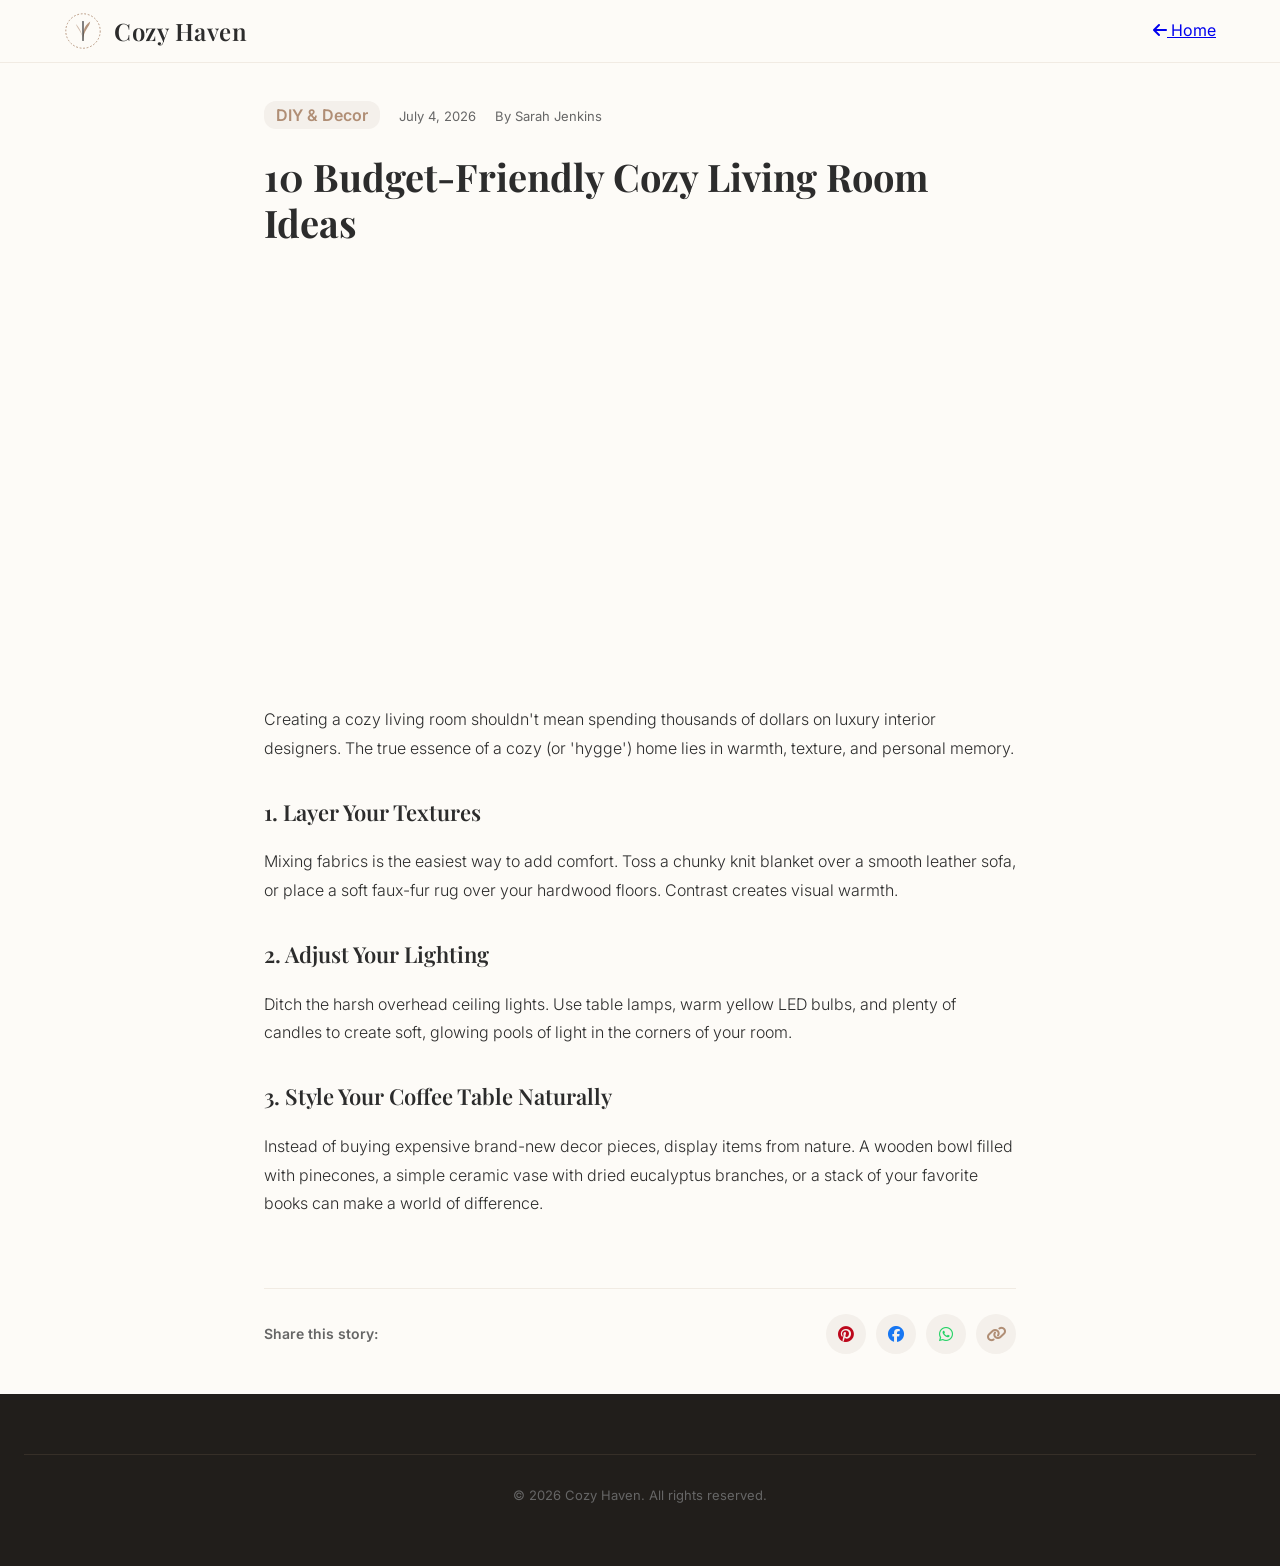
<file: decor-living-room.html>
<!DOCTYPE html>
<html lang="en">
<head>
    <meta charset="UTF-8">
    <meta name="viewport" content="width=device-width, initial-scale=1.0">
    <title>10 Budget-Friendly Cozy Living Room Ideas | Cozy Haven</title>
    <!-- Beautiful Specific OG Tags for this Post -->
    <meta property="og:title" content="10 Budget-Friendly Cozy Living Room Ideas | Cozy Haven">
    <meta property="og:description" content="Transform your space without breaking the bank. Simple, warm styling tips using items you already own.">
    <meta property="og:image" content="https://images.unsplash.com/photo-1513694203232-719a280e022f?auto=format&fit=crop&q=80&w=1200">
    <meta property="og:url" content="https://cgjob.github.io/Cozy-Haven-/decor-living-room.html">
    <meta property="og:type" content="article">

    <!-- CSS (Linking Parent Theme CSS directly) -->
    <link rel="preconnect" href="https://fonts.googleapis.com">
    <link rel="preconnect" href="https://fonts.gstatic.com" crossorigin>
    <link href="https://fonts.googleapis.com/css2?family=Inter:wght@300;400;500;600&family=Playfair+Display:ital,wght@0,400;0,600;1,400&display=swap" rel="stylesheet">
    <link rel="stylesheet" href="https://cdnjs.cloudflare.com/ajax/libs/font-awesome/6.4.0/css/all.min.css">
    <link rel="stylesheet" href="style.css">
</head>
<body data-theme="light">

    <!-- Navigation Header -->
    <header>
        <div class="header-container">
            <a href="index.html" class="logo">
                <svg class="logo-svg" viewBox="0 0 64 64" xmlns="http://www.w3.org/2000/svg">
                    <circle cx="32" cy="32" r="29" fill="none" stroke="var(--primary)" stroke-width="1.5" stroke-dasharray="3 3"/>
                    <path d="M32,48 C32,32 44,24 44,16 C32,24 32,36 32,48 Z" fill="var(--primary)" opacity="0.95"/>
                    <path d="M32,48 C32,35 22,28 20,20 C26,26 32,38 32,48 Z" fill="var(--primary)" opacity="0.6"/>
                    <line x1="32" y1="48" x2="32" y2="16" stroke="var(--dark)" stroke-width="2" stroke-linecap="round"/>
                </svg>
                <span>Cozy Haven</span>
            </a>
            <div class="header-right">
                <a href="index.html" class="exit-admin-btn"><i class="fas fa-arrow-left"></i> Home</a>
            </div>
        </div>
    </header>

    <!-- Main Content Area -->
    <main style="max-width: 800px; margin: 0 auto; padding: 40px 24px;">
        <div style="margin-bottom: 25px;">
            <span class="modal-cat-tag">DIY & Decor</span>
            <span style="font-size:13px; color:var(--gray); margin-left: 15px;">July 4, 2026</span>
            <span style="font-size:13px; color:var(--gray); margin-left: 15px;">By Sarah Jenkins</span>
        </div>
        
        <h1 style="font-family: var(--font-heading); font-size: 38px; line-height: 1.2; margin-bottom: 25px; color: var(--dark);">
            10 Budget-Friendly Cozy Living Room Ideas
        </h1>

        <!-- High-res Image Cover -->
        <div style="background-image: url('https://images.unsplash.com/photo-1513694203232-719a280e022f?auto=format&fit=crop&q=80&w=1200'); height: 400px; background-size: cover; background-position: center; border-radius: 12px; margin-bottom: 35px;"></div>

        <div class="modal-content" style="font-size: 17px; line-height: 1.8; color: var(--dark); font-weight: 300;">
            <p>Creating a cozy living room shouldn't mean spending thousands of dollars on luxury interior designers. The true essence of a cozy (or 'hygge') home lies in warmth, texture, and personal memory.</p>
            <h4 style="font-family: var(--font-heading); font-size: 22px; margin: 30px 0 15px; font-weight:600;">1. Layer Your Textures</h4>
            <p>Mixing fabrics is the easiest way to add comfort. Toss a chunky knit blanket over a smooth leather sofa, or place a soft faux-fur rug over your hardwood floors. Contrast creates visual warmth.</p>
            <h4 style="font-family: var(--font-heading); font-size: 22px; margin: 30px 0 15px; font-weight:600;">2. Adjust Your Lighting</h4>
            <p>Ditch the harsh overhead ceiling lights. Use table lamps, warm yellow LED bulbs, and plenty of candles to create soft, glowing pools of light in the corners of your room.</p>
            <h4 style="font-family: var(--font-heading); font-size: 22px; margin: 30px 0 15px; font-weight:600;">3. Style Your Coffee Table Naturally</h4>
            <p>Instead of buying expensive brand-new decor pieces, display items from nature. A wooden bowl filled with pinecones, a simple ceramic vase with dried eucalyptus branches, or a stack of your favorite books can make a world of difference.</p>
        </div>

        <!-- ⬇️ ADSTERRA BANNER AD ⬇️ -->
        <div class="modal-ad-banner" style="display: flex; justify-content: center; margin: 40px auto 20px; max-width: 320px; width: 100%;">
            <script>
              atOptions = {
                'key' : 'dbd551c34efe81ea61a6d8bbec278729',
                'format' : 'iframe',
                'height' : 50,
                'width' : 320,
                'params' : {}
              };
            </script>
            <script src="https://www.highperformanceformat.com/dbd551c34efe81ea61a6d8bbec278729/invoke.js"></script>
        </div>

        <!-- Social Share Bar -->
        <div class="modal-share-bar" style="border-top: 1px solid var(--border-color); padding-top: 25px; margin-top: 30px; display: flex; justify-content: space-between; align-items: center;">
            <span class="share-title">Share this story:</span>
            <div class="share-icons-wrapper" style="display: flex; gap: 10px;">
                <a href="https://pinterest.com/pin/create/button/?url=https://cgjob.github.io/Cozy-Haven-/decor-living-room.html&media=https://images.unsplash.com/photo-1513694203232-719a280e022f&description=10%20Budget-Friendly%20Cozy%20Living%20Room%20Ideas" target="_blank" class="share-btn pin"><i class="fab fa-pinterest"></i></a>
                <a href="https://www.facebook.com/sharer/sharer.php?u=https://cgjob.github.io/Cozy-Haven-/decor-living-room.html" target="_blank" class="share-btn fb"><i class="fab fa-facebook"></i></a>
                <a href="https://api.whatsapp.com/send?text=Check%20out%20this%20cozy%20story%20on%20Cozy%20Haven!%20📲%20https://cgjob.github.io/Cozy-Haven-/decor-living-room.html" target="_blank" class="share-btn wa"><i class="fab fa-whatsapp"></i></a>
                <button onclick="navigator.clipboard.writeText('https://cgjob.github.io/Cozy-Haven-/decor-living-room.html'); alert('Link copied to clipboard!');" class="share-btn copy"><i class="fas fa-link"></i></button>
            </div>
        </div>
    </main>

    <footer>
        <div class="footer-bottom" style="text-align: center; padding: 30px 24px; border-top: 1px solid var(--border-color); color: var(--gray); font-size: 13px;">
            <p>&copy; 2026 Cozy Haven. All rights reserved.</p>
        </div>
    </footer>

</body>
</html>
</file>
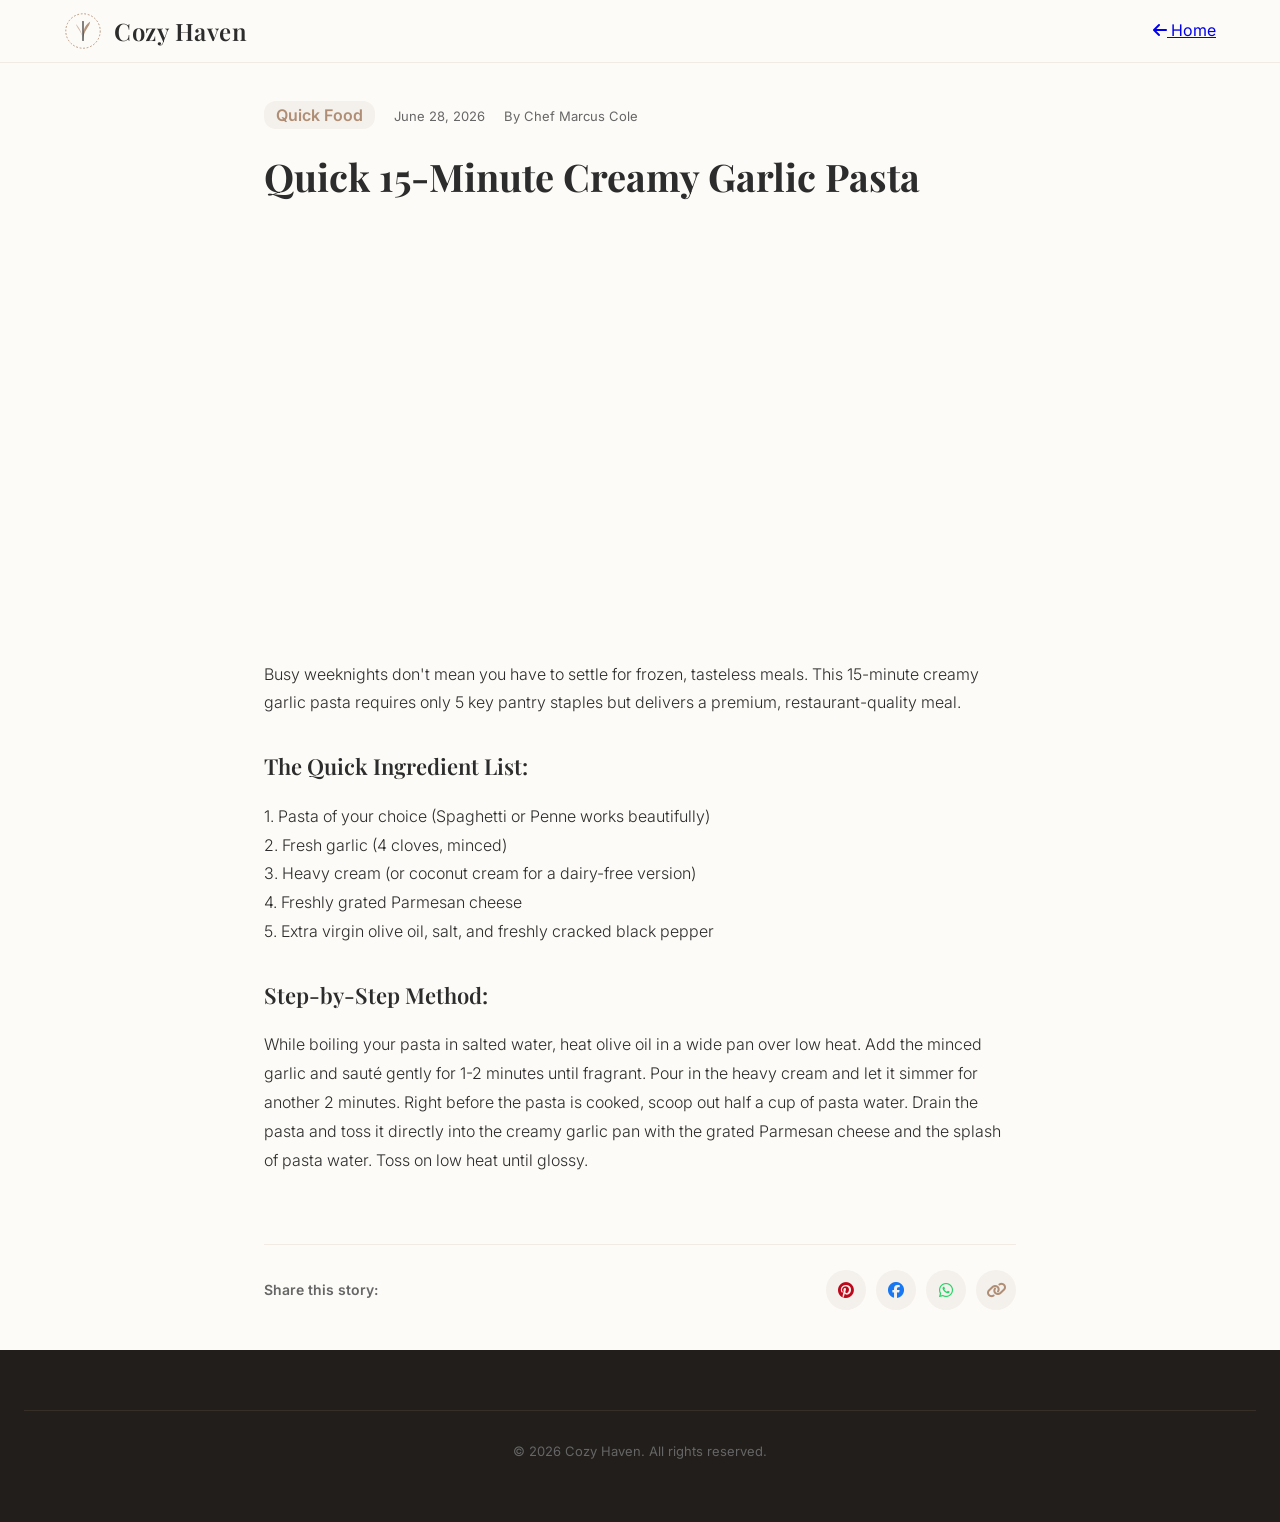
<file: food-pasta.html>
<!DOCTYPE html>
<html lang="en">
<head>
    <meta charset="UTF-8">
    <meta name="viewport" content="width=device-width, initial-scale=1.0">
    <title>Quick 15-Minute Creamy Garlic Pasta | Cozy Haven</title>
    <!-- Beautiful Specific OG Tags for this Post -->
    <meta property="og:title" content="Quick 15-Minute Creamy Garlic Pasta | Cozy Haven">
    <meta property="og:description" content="Perfect for busy weeknights. A rich, restaurant-style creamy pasta recipe requiring only 5 staple ingredients.">
    <meta property="og:image" content="https://images.unsplash.com/photo-1473093295043-cdd812d0e601?auto=format&fit=crop&q=80&w=1200">
    <meta property="og:url" content="https://cgjob.github.io/Cozy-Haven-/food-pasta.html">
    <meta property="og:type" content="article">

    <link rel="preconnect" href="https://fonts.googleapis.com">
    <link rel="preconnect" href="https://fonts.gstatic.com" crossorigin>
    <link href="https://fonts.googleapis.com/css2?family=Inter:wght@300;400;500;600&family=Playfair+Display:ital,wght@0,400;0,600;1,400&display=swap" rel="stylesheet">
    <link rel="stylesheet" href="https://cdnjs.cloudflare.com/ajax/libs/font-awesome/6.4.0/css/all.min.css">
    <link rel="stylesheet" href="style.css">
</head>
<body data-theme="light">

    <header>
        <div class="header-container">
            <a href="index.html" class="logo">
                <svg class="logo-svg" viewBox="0 0 64 64" xmlns="http://www.w3.org/2000/svg">
                    <circle cx="32" cy="32" r="29" fill="none" stroke="var(--primary)" stroke-width="1.5" stroke-dasharray="3 3"/>
                    <path d="M32,48 C32,32 44,24 44,16 C32,24 32,36 32,48 Z" fill="var(--primary)" opacity="0.95"/>
                    <path d="M32,48 C32,35 22,28 20,20 C26,26 32,38 32,48 Z" fill="var(--primary)" opacity="0.6"/>
                    <line x1="32" y1="48" x2="32" y2="16" stroke="var(--dark)" stroke-width="2" stroke-linecap="round"/>
                </svg>
                <span>Cozy Haven</span>
            </a>
            <div class="header-right">
                <a href="index.html" class="exit-admin-btn"><i class="fas fa-arrow-left"></i> Home</a>
            </div>
        </div>
    </header>

    <main style="max-width: 800px; margin: 0 auto; padding: 40px 24px;">
        <div style="margin-bottom: 25px;">
            <span class="modal-cat-tag">Quick Food</span>
            <span style="font-size:13px; color:var(--gray); margin-left: 15px;">June 28, 2026</span>
            <span style="font-size:13px; color:var(--gray); margin-left: 15px;">By Chef Marcus Cole</span>
        </div>
        
        <h1 style="font-family: var(--font-heading); font-size: 38px; line-height: 1.2; margin-bottom: 25px; color: var(--dark);">
            Quick 15-Minute Creamy Garlic Pasta
        </h1>

        <div style="background-image: url('https://images.unsplash.com/photo-1473093295043-cdd812d0e601?auto=format&fit=crop&q=80&w=1200'); height: 400px; background-size: cover; background-position: center; border-radius: 12px; margin-bottom: 35px;"></div>

        <div class="modal-content" style="font-size: 17px; line-height: 1.8; color: var(--dark); font-weight: 300;">
            <p>Busy weeknights don't mean you have to settle for frozen, tasteless meals. This 15-minute creamy garlic pasta requires only 5 key pantry staples but delivers a premium, restaurant-quality meal.</p>
            <h4 style="font-family: var(--font-heading); font-size: 22px; margin: 30px 0 15px; font-weight:600;">The Quick Ingredient List:</h4>
            <p>1. Pasta of your choice (Spaghetti or Penne works beautifully)<br>2. Fresh garlic (4 cloves, minced)<br>3. Heavy cream (or coconut cream for a dairy-free version)<br>4. Freshly grated Parmesan cheese<br>5. Extra virgin olive oil, salt, and freshly cracked black pepper</p>
            <h4 style="font-family: var(--font-heading); font-size: 22px; margin: 30px 0 15px; font-weight:600;">Step-by-Step Method:</h4>
            <p>While boiling your pasta in salted water, heat olive oil in a wide pan over low heat. Add the minced garlic and sauté gently for 1-2 minutes until fragrant. Pour in the heavy cream and let it simmer for another 2 minutes. Right before the pasta is cooked, scoop out half a cup of pasta water. Drain the pasta and toss it directly into the creamy garlic pan with the grated Parmesan cheese and the splash of pasta water. Toss on low heat until glossy.</p>
        </div>

        <!-- ⬇️ ADSTERRA BANNER AD ⬇️ -->
        <div class="modal-ad-banner" style="display: flex; justify-content: center; margin: 40px auto 20px; max-width: 320px; width: 100%;">
            <script>
              atOptions = {
                'key' : 'dbd551c34efe81ea61a6d8bbec278729',
                'format' : 'iframe',
                'height' : 50,
                'width' : 320,
                'params' : {}
              };
            </script>
            <script src="https://www.highperformanceformat.com/dbd551c34efe81ea61a6d8bbec278729/invoke.js"></script>
        </div>

        <!-- Social Share Bar -->
        <div class="modal-share-bar" style="border-top: 1px solid var(--border-color); padding-top: 25px; margin-top: 30px; display: flex; justify-content: space-between; align-items: center;">
            <span class="share-title">Share this story:</span>
            <div class="share-icons-wrapper" style="display: flex; gap: 10px;">
                <a href="https://pinterest.com/pin/create/button/?url=https://cgjob.github.io/Cozy-Haven-/food-pasta.html&media=https://images.unsplash.com/photo-1473093295043-cdd812d0e601&description=Quick%2015-Minute%20Creamy%20Garlic%20Pasta" target="_blank" class="share-btn pin"><i class="fab fa-pinterest"></i></a>
                <a href="https://www.facebook.com/sharer/sharer.php?u=https://cgjob.github.io/Cozy-Haven-/food-pasta.html" target="_blank" class="share-btn fb"><i class="fab fa-facebook"></i></a>
                <a href="https://api.whatsapp.com/send?text=Check%20out%20this%20cozy%20story%20on%20Cozy%20Haven!%20📲%20https://cgjob.github.io/Cozy-Haven-/food-pasta.html" target="_blank" class="share-btn wa"><i class="fab fa-whatsapp"></i></a>
                <button onclick="navigator.clipboard.writeText('https://cgjob.github.io/Cozy-Haven-/food-pasta.html'); alert('Link copied to clipboard!');" class="share-btn copy"><i class="fas fa-link"></i></button>
            </div>
        </div>
    </main>

    <footer>
        <div class="footer-bottom" style="text-align: center; padding: 30px 24px; border-top: 1px solid var(--border-color); color: var(--gray); font-size: 13px;">
            <p>&copy; 2026 Cozy Haven. All rights reserved.</p>
        </div>
    </footer>

</body>
</html>
</file>
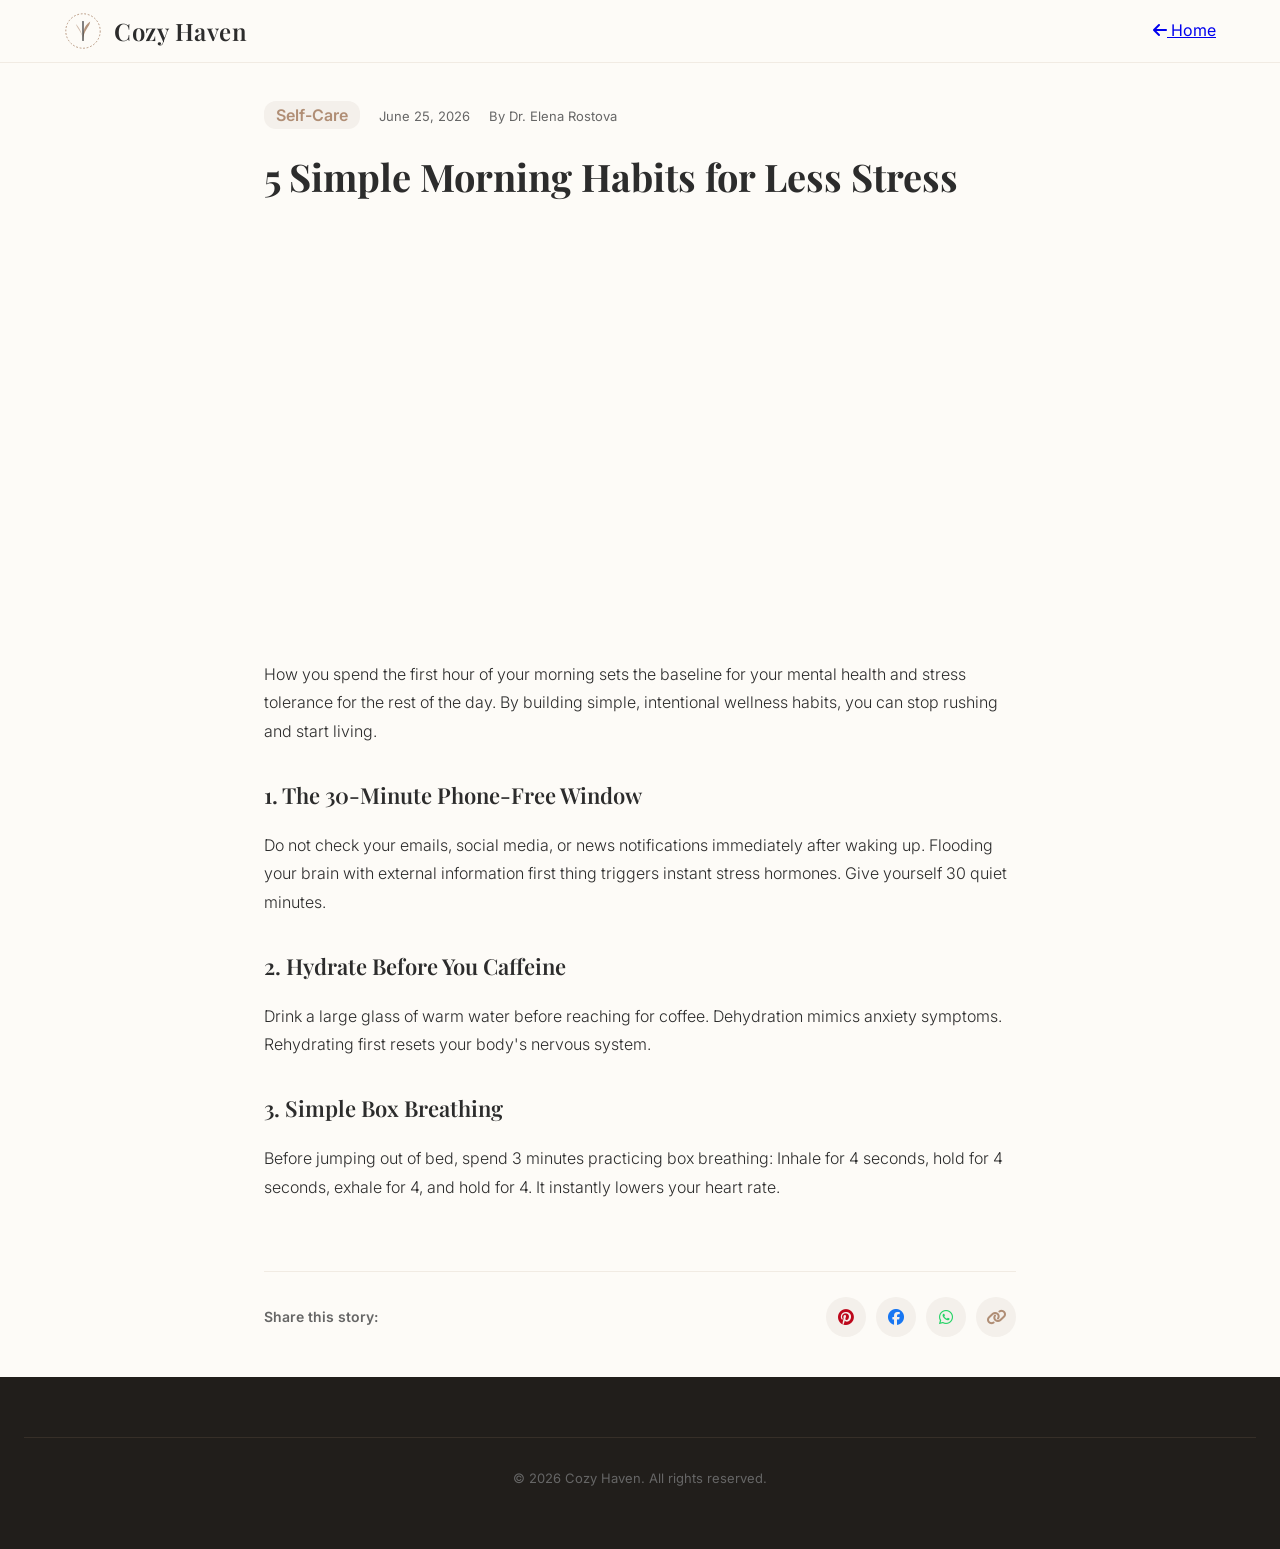
<file: wellness-habits.html>
<!DOCTYPE html>
<html lang="en">
<head>
    <meta charset="UTF-8">
    <meta name="viewport" content="width=device-width, initial-scale=1.0">
    <title>5 Simple Morning Habits for Less Stress | Cozy Haven</title>
    <!-- Beautiful Specific OG Tags for this Post -->
    <meta property="og:title" content="5 Simple Morning Habits for Less Stress | Cozy Haven">
    <meta property="og:description" content="Start your day with calm energy. Practical mindfulness and routines designed to reset your mental space.">
    <meta property="og:image" content="https://images.unsplash.com/photo-1544367567-0f2fcb009e0b?auto=format&fit=crop&q=80&w=1200">
    <meta property="og:url" content="https://cgjob.github.io/Cozy-Haven-/wellness-habits.html">
    <meta property="og:type" content="article">

    <link rel="preconnect" href="https://fonts.googleapis.com">
    <link rel="preconnect" href="https://fonts.gstatic.com" crossorigin>
    <link href="https://fonts.googleapis.com/css2?family=Inter:wght@300;400;500;600&family=Playfair+Display:ital,wght@0,400;0,600;1,400&display=swap" rel="stylesheet">
    <link rel="stylesheet" href="https://cdnjs.cloudflare.com/ajax/libs/font-awesome/6.4.0/css/all.min.css">
    <link rel="stylesheet" href="style.css">
</head>
<body data-theme="light">

    <header>
        <div class="header-container">
            <a href="index.html" class="logo">
                <svg class="logo-svg" viewBox="0 0 64 64" xmlns="http://www.w3.org/2000/svg">
                    <circle cx="32" cy="32" r="29" fill="none" stroke="var(--primary)" stroke-width="1.5" stroke-dasharray="3 3"/>
                    <path d="M32,48 C32,32 44,24 44,16 C32,24 32,36 32,48 Z" fill="var(--primary)" opacity="0.95"/>
                    <path d="M32,48 C32,35 22,28 20,20 C26,26 32,38 32,48 Z" fill="var(--primary)" opacity="0.6"/>
                    <line x1="32" y1="48" x2="32" y2="16" stroke="var(--dark)" stroke-width="2" stroke-linecap="round"/>
                </svg>
                <span>Cozy Haven</span>
            </a>
            <div class="header-right">
                <a href="index.html" class="exit-admin-btn"><i class="fas fa-arrow-left"></i> Home</a>
            </div>
        </div>
    </header>

    <main style="max-width: 800px; margin: 0 auto; padding: 40px 24px;">
        <div style="margin-bottom: 25px;">
            <span class="modal-cat-tag">Self-Care</span>
            <span style="font-size:13px; color:var(--gray); margin-left: 15px;">June 25, 2026</span>
            <span style="font-size:13px; color:var(--gray); margin-left: 15px;">By Dr. Elena Rostova</span>
        </div>
        
        <h1 style="font-family: var(--font-heading); font-size: 38px; line-height: 1.2; margin-bottom: 25px; color: var(--dark);">
            5 Simple Morning Habits for Less Stress
        </h1>

        <div style="background-image: url('https://images.unsplash.com/photo-1544367567-0f2fcb009e0b?auto=format&fit=crop&q=80&w=1200'); height: 400px; background-size: cover; background-position: center; border-radius: 12px; margin-bottom: 35px;"></div>

        <div class="modal-content" style="font-size: 17px; line-height: 1.8; color: var(--dark); font-weight: 300;">
            <p>How you spend the first hour of your morning sets the baseline for your mental health and stress tolerance for the rest of the day. By building simple, intentional wellness habits, you can stop rushing and start living.</p>
            <h4 style="font-family: var(--font-heading); font-size: 22px; margin: 30px 0 15px; font-weight:600;">1. The 30-Minute Phone-Free Window</h4>
            <p>Do not check your emails, social media, or news notifications immediately after waking up. Flooding your brain with external information first thing triggers instant stress hormones. Give yourself 30 quiet minutes.</p>
            <h4 style="font-family: var(--font-heading); font-size: 22px; margin: 30px 0 15px; font-weight:600;">2. Hydrate Before You Caffeine</h4>
            <p>Drink a large glass of warm water before reaching for coffee. Dehydration mimics anxiety symptoms. Rehydrating first resets your body's nervous system.</p>
            <h4 style="font-family: var(--font-heading); font-size: 22px; margin: 30px 0 15px; font-weight:600;">3. Simple Box Breathing</h4>
            <p>Before jumping out of bed, spend 3 minutes practicing box breathing: Inhale for 4 seconds, hold for 4 seconds, exhale for 4, and hold for 4. It instantly lowers your heart rate.</p>
        </div>

        <!-- ⬇️ ADSTERRA BANNER AD ⬇️ -->
        <div class="modal-ad-banner" style="display: flex; justify-content: center; margin: 40px auto 20px; max-width: 320px; width: 100%;">
            <script>
              atOptions = {
                'key' : 'dbd551c34efe81ea61a6d8bbec278729',
                'format' : 'iframe',
                'height' : 50,
                'width' : 320,
                'params' : {}
              };
            </script>
            <script src="https://www.highperformanceformat.com/dbd551c34efe81ea61a6d8bbec278729/invoke.js"></script>
        </div>

        <!-- Social Share Bar -->
        <div class="modal-share-bar" style="border-top: 1px solid var(--border-color); padding-top: 25px; margin-top: 30px; display: flex; justify-content: space-between; align-items: center;">
            <span class="share-title">Share this story:</span>
            <div class="share-icons-wrapper" style="display: flex; gap: 10px;">
                <a href="https://pinterest.com/pin/create/button/?url=https://cgjob.github.io/Cozy-Haven-/wellness-habits.html&media=https://images.unsplash.com/photo-1544367567-0f2fcb009e0b&description=5%20Simple%20Morning%20Habits%20for%20Less%20Stress" target="_blank" class="share-btn pin"><i class="fab fa-pinterest"></i></a>
                <a href="https://www.facebook.com/sharer/sharer.php?u=https://cgjob.github.io/Cozy-Haven-/wellness-habits.html" target="_blank" class="share-btn fb"><i class="fab fa-facebook"></i></a>
                <a href="https://api.whatsapp.com/send?text=Check%20out%20this%20cozy%20story%20on%20Cozy%20Haven!%20📲%20https://cgjob.github.io/Cozy-Haven-/wellness-habits.html" target="_blank" class="share-btn wa"><i class="fab fa-whatsapp"></i></a>
                <button onclick="navigator.clipboard.writeText('https://cgjob.github.io/Cozy-Haven-/wellness-habits.html'); alert('Link copied to clipboard!');" class="share-btn copy"><i class="fas fa-link"></i></button>
            </div>
        </div>
    </main>

    <footer>
        <div class="footer-bottom" style="text-align: center; padding: 30px 24px; border-top: 1px solid var(--border-color); color: var(--gray); font-size: 13px;">
            <p>&copy; 2026 Cozy Haven. All rights reserved.</p>
        </div>
    </footer>

</body>
</html>
</file>
<file: style.css>
:root {
    --primary: #b08e75;       
    --primary-hover: #9c7b63; 
    --dark: #2c2c2c;          
    --light: #fdfbf7;         
    --white: #ffffff;
    --gray-light: #f4f0eb;
    --gray: #666666;
    --border-color: rgba(176, 142, 117, 0.15);
    --modal-overlay-color: rgba(44, 44, 44, 0.6);
    --font-heading: 'Playfair Display', serif;
    --font-body: 'Inter', sans-serif;
    --transition: all 0.3s ease;
}

[data-theme="dark"] {
    --primary: #dcb395;       
    --primary-hover: #bda088;
    --dark: #fdfbf7;          
    --light: #1c1a17;         
    --white: #282420;         
    --gray-light: #211e1b;
    --gray: #b0a89f;
    --border-color: rgba(255, 255, 255, 0.05);
    --modal-overlay-color: rgba(0, 0, 0, 0.85);
}

.hidden { display: none !important; }

* {
    margin: 0;
    padding: 0;
    box-sizing: border-box;
}

html {
    scroll-behavior: smooth;
}

body {
    background-color: var(--light);
    color: var(--dark);
    font-family: var(--font-body);
    line-height: 1.6;
    overflow-x: hidden;
    transition: background-color 0.4s ease, color 0.4s ease;
}

/* Reading Progress Bar */
.progress-container {
    position: fixed;
    top: 0;
    left: 0;
    width: 100%;
    height: 4px;
    z-index: 1100;
    background: transparent;
}

.progress-bar {
    height: 100%;
    background-color: var(--primary);
    width: 0%;
}

/* Toast Notification Popup */
.toast-notification {
    position: fixed;
    bottom: -80px; 
    left: 50%;
    transform: translateX(-50%);
    background-color: var(--dark);
    color: var(--light);
    padding: 14px 28px;
    border-radius: 30px;
    font-size: 14px;
    font-weight: 500;
    z-index: 3000;
    display: flex;
    align-items: center;
    gap: 10px;
    box-shadow: 0 8px 25px rgba(0,0,0,0.15);
    opacity: 0;
    transition: bottom 0.4s cubic-bezier(0.175, 0.885, 0.32, 1.275), opacity 0.3s ease;
}

.toast-notification.show {
    bottom: 30px;
    opacity: 1;
}

.toast-notification i {
    color: #28a745; 
    font-size: 16px;
}

/* Header & Logo */
header {
    background-color: var(--light);
    position: sticky;
    top: 0;
    z-index: 1000;
    border-bottom: 1px solid var(--border-color);
    transition: background-color 0.4s ease;
}

.header-container {
    max-width: 1200px;
    margin: 0 auto;
    padding: 12px 24px;
    display: flex;
    justify-content: space-between;
    align-items: center;
}

.logo {
    display: flex;
    align-items: center;
    gap: 12px;
    text-decoration: none;
    color: var(--dark);
    transition: var(--transition);
}

.logo-svg {
    width: 38px;
    height: 38px;
    transition: var(--transition);
}

.logo:hover .logo-svg {
    transform: rotate(-10deg) scale(1.05);
}

.logo span {
    font-family: var(--font-heading);
    font-size: 24px;
    font-weight: 600;
    letter-spacing: 0.5px;
}

.nav-menu {
    display: flex;
    gap: 30px;
}

.nav-link {
    text-decoration: none;
    color: var(--dark);
    font-size: 15px;
    font-weight: 500;
    transition: var(--transition);
    padding: 5px 0;
    position: relative;
}

.nav-link:hover, .nav-link.active {
    color: var(--primary);
}

.nav-link.active::after {
    content: '';
    position: absolute;
    bottom: 0;
    left: 0;
    width: 100%;
    height: 2px;
    background-color: var(--primary);
}

.header-right {
    display: flex;
    align-items: center;
    gap: 15px;
}

.theme-toggle-btn {
    background: none;
    border: none;
    color: var(--dark);
    font-size: 18px;
    cursor: pointer;
    padding: 8px;
    border-radius: 50%;
    transition: var(--transition);
}

.theme-toggle-btn:hover {
    background-color: var(--gray-light);
    transform: rotate(15deg);
}

.pinterest-btn {
    background-color: #bd081c;
    color: var(--white);
    text-decoration: none;
    padding: 10px 18px;
    border-radius: 20px;
    font-size: 14px;
    font-weight: 500;
    transition: var(--transition);
    display: flex;
    align-items: center;
    gap: 8px;
}

.pinterest-btn:hover {
    background-color: #ad071a;
    transform: translateY(-2px);
}

.hamburger {
    display: none;
    background: none;
    border: none;
    font-size: 24px;
    color: var(--dark);
    cursor: pointer;
}

/* Hero Section */
.hero {
    min-height: 50vh;
    display: flex;
    align-items: center;
    justify-content: center;
    text-align: center;
    padding: 60px 24px;
    background: linear-gradient(rgba(253, 251, 247, 0.85), rgba(253, 251, 247, 0.95)), 
                url('https://images.unsplash.com/photo-1493663284031-b7e3aefcae8e?auto=format&fit=crop&q=80&w=1200') no-repeat center center/cover;
}

[data-theme="dark"] .hero {
    background: linear-gradient(rgba(28, 26, 23, 0.9), rgba(28, 26, 23, 0.95)), 
                url('https://images.unsplash.com/photo-1493663284031-b7e3aefcae8e?auto=format&fit=crop&q=80&w=1200') no-repeat center center/cover;
}

.hero-content {
    max-width: 800px;
}

.hero-tag {
    font-size: 13px;
    text-transform: uppercase;
    letter-spacing: 2px;
    color: var(--primary);
    font-weight: 600;
    margin-bottom: 15px;
    display: inline-block;
}

.hero h1 {
    font-family: var(--font-heading);
    font-size: 40px;
    font-weight: 400;
    line-height: 1.2;
    margin-bottom: 20px;
}

.hero p {
    font-size: 16px;
    color: var(--gray);
    margin-bottom: 30px;
    font-weight: 300;
}

.hero-btn {
    display: inline-block;
    background-color: var(--primary);
    color: var(--white);
    text-decoration: none;
    padding: 14px 32px;
    border-radius: 25px;
    font-size: 15px;
    font-weight: 500;
    box-shadow: 0 4px 10px rgba(176, 142, 117, 0.3);
    transition: var(--transition);
}

.hero-btn:hover {
    background-color: var(--primary-hover);
    transform: translateY(-3px);
}

/* Blog Section */
.blog-container {
    max-width: 1200px;
    margin: 0 auto;
    padding: 80px 24px;
}

.section-title {
    text-align: center;
    margin-bottom: 40px;
}

.section-title h2 {
    font-family: var(--font-heading);
    font-size: 36px;
    font-weight: 400;
    margin-bottom: 10px;
}

.section-title p {
    color: var(--gray);
    font-weight: 300;
}

/* Filters */
.filter-bar {
    display: flex;
    justify-content: center;
    flex-wrap: wrap;
    gap: 12px;
    margin-bottom: 50px;
}

.filter-btn {
    background-color: var(--white);
    border: 1px solid rgba(176, 142, 117, 0.3);
    color: var(--dark);
    padding: 10px 22px;
    border-radius: 20px;
    font-size: 14px;
    font-weight: 500;
    cursor: pointer;
    transition: var(--transition);
}

.filter-btn:hover, .filter-btn.active {
    background-color: var(--primary);
    color: var(--white);
    border-color: var(--primary);
}

.fav-filter-btn {
    border-color: #e28f8f;
    color: #e28f8f;
}

.fav-filter-btn:hover, .fav-filter-btn.active {
    background-color: #e28f8f;
    border-color: #e28f8f;
    color: var(--white);
}

/* Loading Shimmer Card */
.skeleton-card {
    height: 380px;
    background-color: var(--white);
    border-radius: 12px;
    border: 1px solid var(--border-color);
    position: relative;
    overflow: hidden;
}

.skeleton-card::after {
    content: '';
    position: absolute;
    top: 0;
    left: -100%;
    width: 200%;
    height: 100%;
    background: linear-gradient(90deg, transparent 30%, rgba(176, 142, 117, 0.08) 50%, transparent 70%);
    animation: shimmer 1.5s infinite;
}

@keyframes shimmer {
    to { transform: translateX(50%); }
}

/* Blog Cards */
.blog-grid {
    display: grid;
    grid-template-columns: repeat(auto-fill, minmax(320px, 1fr));
    gap: 30px;
}

.blog-card {
    background-color: var(--white);
    border-radius: 12px;
    overflow: hidden;
    box-shadow: 0 5px 15px rgba(0,0,0,0.03);
    transition: var(--transition);
    border: 1px solid var(--border-color);
    position: relative;
    animation: fadeIn 0.5s ease;
}

@keyframes fadeIn {
    from { opacity: 0; transform: translateY(10px); }
    to { opacity: 1; transform: translateY(0); }
}

.blog-card:hover {
    transform: translateY(-8px);
    box-shadow: 0 12px 25px rgba(176, 142, 117, 0.15);
}

.card-img-wrapper {
    position: relative;
    height: 240px;
    overflow: hidden;
}

.card-img-wrapper img {
    width: 100%;
    height: 100%;
    object-fit: cover;
    transition: var(--transition);
}

.blog-card:hover .card-img-wrapper img {
    transform: scale(1.05);
}

.card-category {
    position: absolute;
    top: 15px;
    left: 15px;
    background-color: rgba(253, 251, 247, 0.95);
    padding: 6px 14px;
    border-radius: 15px;
    font-size: 11px;
    font-weight: 600;
    letter-spacing: 0.5px;
    text-transform: uppercase;
    color: var(--primary);
}

.delete-post-btn {
    position: absolute;
    bottom: 25px;
    right: 25px;
    background: none;
    border: none;
    color: #e28f8f;
    font-size: 16px;
    cursor: pointer;
    transition: var(--transition);
    opacity: 0.5;
}

.delete-post-btn:hover {
    opacity: 1;
    transform: scale(1.1);
}

/* Card Actions Container */
.card-actions-row {
    display: flex;
    justify-content: space-between;
    align-items: center;
    margin-top: 5px;
}

/* Card Share Button */
.share-card-btn {
    background: none;
    border: none;
    color: var(--gray);
    font-size: 16px;
    cursor: pointer;
    padding: 6px;
    border-radius: 50%;
    transition: var(--transition);
}

.share-card-btn:hover {
    color: var(--primary);
    background-color: var(--gray-light);
    transform: translateY(-2px);
}

/* Saved Post Bookmark Heart icon */
.bookmark-btn {
    position: absolute;
    top: 15px;
    right: 15px;
    background-color: rgba(253, 251, 247, 0.95);
    border: none;
    width: 36px;
    height: 36px;
    border-radius: 50%;
    display: flex;
    align-items: center;
    justify-content: center;
    font-size: 16px;
    color: #e28f8f;
    cursor: pointer;
    transition: var(--transition);
    z-index: 10;
}

.bookmark-btn:hover {
    transform: scale(1.1);
}

.bookmark-btn.saved i {
    font-weight: 900; 
}

.card-content {
    padding: 25px;
}

.read-time {
    font-size: 12px;
    color: var(--gray);
    display: block;
    margin-bottom: 12px;
}

.card-content h3 {
    font-family: var(--font-heading);
    font-size: 21px;
    font-weight: 400;
    line-height: 1.3;
    margin-bottom: 12px;
    color: var(--dark);
}

.card-content p {
    font-size: 14px;
    color: var(--gray);
    margin-bottom: 20px;
    font-weight: 300;
}

.read-more-btn {
    background: none;
    border: none;
    color: var(--primary);
    font-weight: 600;
    font-size: 14px;
    display: inline-flex;
    align-items: center;
    gap: 8px;
    cursor: pointer;
    font-family: var(--font-body);
    transition: var(--transition);
}

.read-more-btn:hover {
    color: var(--primary-hover);
}

.read-more-btn i {
    transition: var(--transition);
}

.read-more-btn:hover i {
    transform: translateX(4px);
}

/* Modals Core Stylesheet */
.modal {
    position: fixed;
    top: 0;
    left: 0;
    width: 100%;
    height: 100%;
    z-index: 2000;
    display: none; 
    align-items: center;
    justify-content: center;
    padding: 20px;
}

.modal.active {
    display: flex;
}

.modal-overlay {
    position: absolute;
    top: 0;
    left: 0;
    width: 100%;
    height: 100%;
    background-color: var(--modal-overlay-color);
    backdrop-filter: blur(4px);
}

.modal-container {
    position: relative;
    background-color: var(--white);
    width: 100%;
    max-width: 800px;
    max-height: 90vh;
    border-radius: 16px;
    overflow-y: auto;
    box-shadow: 0 15px 35px rgba(0,0,0,0.15);
    z-index: 10;
    animation: slideUp 0.4s ease;
}

@keyframes slideUp {
    from { opacity: 0; transform: translateY(30px); }
    to { opacity: 1; transform: translateY(0); }
}

.modal-close {
    position: absolute;
    top: 20px;
    right: 20px;
    background-color: rgba(253, 251, 247, 0.9);
    border: none;
    width: 40px;
    height: 40px;
    border-radius: 50%;
    display: flex;
    align-items: center;
    justify-content: center;
    font-size: 18px;
    cursor: pointer;
    color: var(--dark);
    box-shadow: 0 4px 10px rgba(0,0,0,0.1);
    transition: var(--transition);
    z-index: 20;
}

.modal-close:hover {
    transform: rotate(90deg);
    background-color: var(--white);
}

.modal-header-img {
    height: 350px;
    background-size: cover;
    background-position: center;
    width: 100%;
}

.modal-body {
    padding: 40px;
}

.modal-meta {
    display: flex;
    gap: 15px;
    font-size: 13px;
    color: var(--gray);
    margin-bottom: 15px;
    align-items: center;
}

.modal-cat-tag {
    background-color: var(--gray-light);
    color: var(--primary);
    padding: 4px 12px;
    border-radius: 12px;
    font-weight: 600;
}

.modal-body h2 {
    font-family: var(--font-heading);
    font-size: 34px;
    line-height: 1.2;
    margin-bottom: 25px;
}

.modal-content p {
    font-size: 16px;
    color: var(--dark);
    margin-bottom: 20px;
    font-weight: 300;
    line-height: 1.8;
}

.modal-content h4 {
    font-family: var(--font-heading);
    font-size: 20px;
    margin: 30px 0 15px;
}

/* Modal Social Share Bar Dock */
.modal-share-bar {
    margin-top: 40px;
    padding-top: 25px;
    border-top: 1px solid var(--border-color);
    display: flex;
    justify-content: space-between;
    align-items: center;
    flex-wrap: wrap;
    gap: 15px;
}

.share-title {
    font-size: 14px;
    font-weight: 600;
    color: var(--gray);
}

.share-icons-wrapper {
    display: flex;
    gap: 10px;
}

.share-btn {
    background-color: var(--gray-light);
    border: none;
    width: 40px;
    height: 40px;
    border-radius: 50%;
    display: flex;
    align-items: center;
    justify-content: center;
    font-size: 16px;
    color: var(--dark);
    cursor: pointer;
    text-decoration: none;
    transition: var(--transition);
}

.share-btn:hover {
    transform: translateY(-3px);
    color: var(--white);
}

.share-btn.pin { color: #bd081c; }
.share-btn.pin:hover { background-color: #bd081c; color: white; }

.share-btn.fb { color: #1877f2; }
.share-btn.fb:hover { background-color: #1877f2; color: white; }

.share-btn.wa { color: #25d366; }
.share-btn.wa:hover { background-color: #25d366; color: white; }

.share-btn.copy { color: var(--primary); }
.share-btn.copy:hover { background-color: var(--primary); color: white; }

/* Email Newsletter Section */
.newsletter {
    background-color: var(--gray-light);
    padding: 80px 24px;
    text-align: center;
    border-top: 1px solid var(--border-color);
}

.newsletter-content {
    max-width: 600px;
    margin: 0 auto;
}

.envelope-icon {
    font-size: 40px;
    color: var(--primary);
    margin-bottom: 20px;
}

.newsletter h2 {
    font-family: var(--font-heading);
    font-size: 32px;
    font-weight: 400;
    margin-bottom: 10px;
}

.newsletter p {
    color: var(--gray);
    margin-bottom: 30px;
    font-weight: 300;
}

.newsletter-form {
    display: flex;
    gap: 10px;
    margin-bottom: 15px;
}

.newsletter-form input {
    flex: 1;
    padding: 14px 20px;
    border-radius: 25px;
    border: 1px solid rgba(176, 142, 117, 0.3);
    background-color: var(--white);
    outline: none;
    font-family: var(--font-body);
    font-size: 15px;
    color: var(--dark);
}

.newsletter-form button {
    background-color: var(--primary);
    color: var(--white);
    border: none;
    padding: 14px 28px;
    border-radius: 25px;
    font-family: var(--font-body);
    font-size: 15px;
    font-weight: 500;
    cursor: pointer;
    transition: var(--transition);
}

.newsletter-form button:hover {
    background-color: var(--primary-hover);
}

.spam-text {
    font-size: 12px;
    color: #999;
}

/* Footer Section */
footer {
    background-color: #211e1b;
    color: #e5dfd8;
    padding: 60px 24px 30px;
}

.footer-container {
    max-width: 1200px;
    margin: 0 auto;
    display: flex;
    justify-content: space-between;
    align-items: center;
    flex-wrap: wrap;
    gap: 30px;
    padding-bottom: 40px;
    border-bottom: 1px solid rgba(255,255,255,0.05);
}

.footer-brand {
    max-width: 400px;
}

.footer-brand h3 {
    font-family: var(--font-heading);
    font-size: 26px;
    margin-bottom: 15px;
}

.footer-brand p {
    font-size: 14px;
    color: #a8a29a;
    font-weight: 300;
}

.footer-socials {
    display: flex;
    gap: 20px;
}

.footer-socials a {
    color: #e5dfd8;
    font-size: 20px;
    transition: var(--transition);
}

.footer-socials a:hover {
    color: var(--primary);
}

.footer-bottom {
    text-align: center;
    padding-top: 30px;
    font-size: 13px;
    color: #8c867e;
}

/* Responsive Code modifications */
@media (max-width: 768px) {
    .hamburger {
        display: block;
    }

    .nav-menu {
        position: fixed;
        top: 72px;
        right: -100%;
        width: 100%;
        height: calc(100vh - 72px);
        background-color: var(--light);
        flex-direction: column;
        align-items: center;
        padding-top: 50px;
        transition: var(--transition);
        z-index: 999;
    }

    .nav-menu.active {
        right: 0;
    }

    .pinterest-btn {
        display: none;
    }

    .hero h1 {
        font-size: 32px;
    }

    .hero p {
        font-size: 15px;
    }

    .modal-body {
        padding: 25px;
    }

    .modal-body h2 {
        font-size: 26px;
    }

    .newsletter-form {
        flex-direction: column;
        gap: 15px;
    }

    .newsletter-form input {
        width: 100%;
    }

    .newsletter-form button {
        width: 100%;
    }

    .footer-container {
        flex-direction: column;
        text-align: center;
    }
}
</file>
